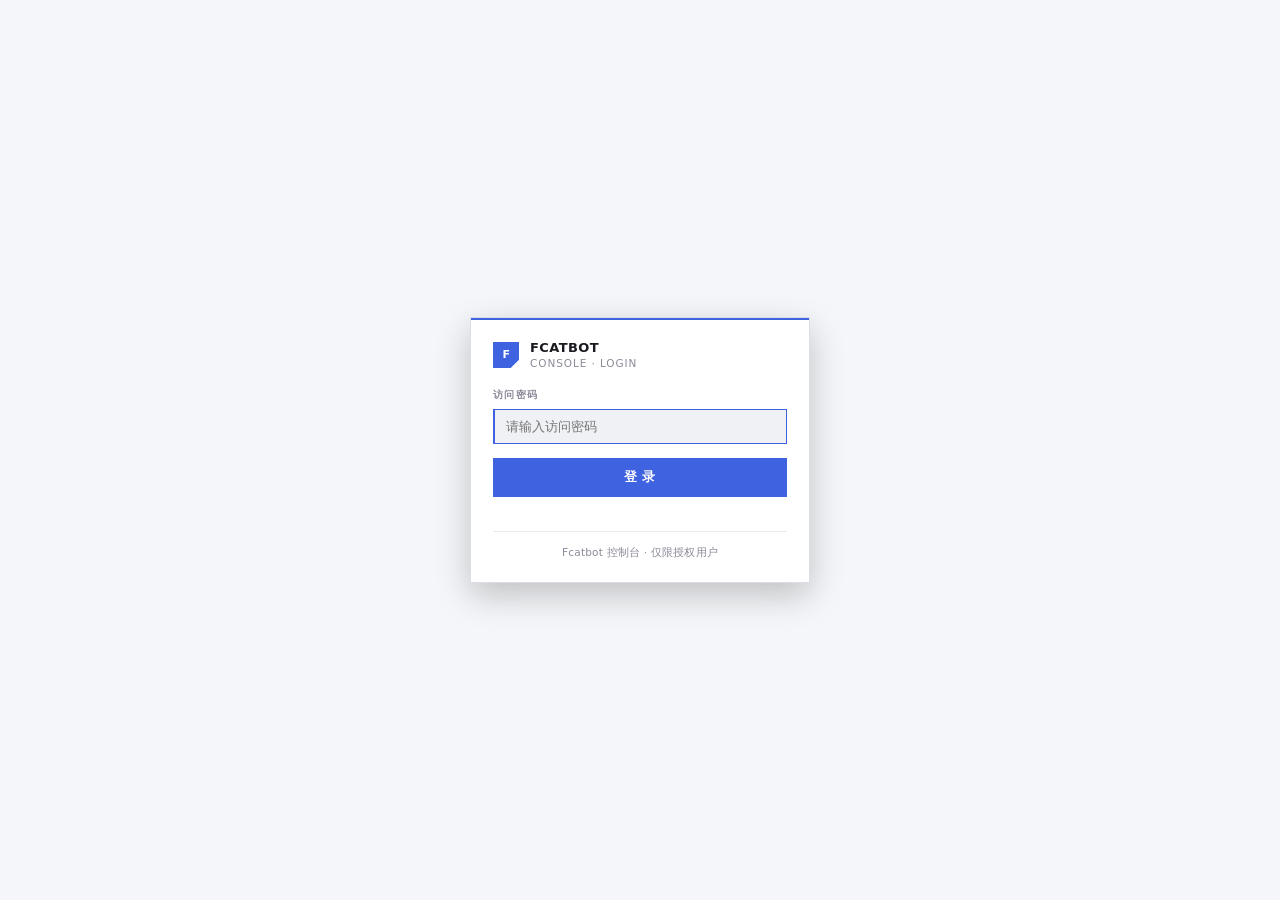
<file: src/fcatbot/webui/static/login.html>
<!DOCTYPE html>
<html lang="zh">
<head>
<meta charset="utf-8">
<meta name="viewport" content="width=device-width, initial-scale=1">
<title>Fcatbot 控制台 · 登录</title>
<script>
(function () {
  try {
    var t = localStorage.getItem('fcatbot.theme');
    if (t !== 'light' && t !== 'dark') {
      t = (window.matchMedia &&
        window.matchMedia('(prefers-color-scheme: light)').matches)
        ? 'light' : 'dark';
    }
    document.documentElement.setAttribute('data-theme', t);
  } catch (e) {
    document.documentElement.setAttribute('data-theme', 'dark');
  }
})();
</script>
<style>
  :root, :root[data-theme="dark"] {
    color-scheme: dark;
    --bg: #141418; --surface: #1b1b21; --surface-2: #22222a;
    --hover: #282830; --line: #33333d; --line-soft: #26262d;
    --line-strong: #3d3d49;
    --text: #e9e9ef; --text-2: #9d9dab; --text-3: #6a6a78;
    --accent: #7d99ff; --accent-hover: #93aaff; --accent-fg: #12121a;
    --accent-soft: rgba(125,153,255,.14);
    --accent-line: rgba(125,153,255,.55);
    --danger: #ff6b62; --danger-line: rgba(255,107,98,.35);
    --shadow-2: 0 12px 32px rgba(0,0,0,.5);
    --mono: ui-monospace, SFMono-Regular, "SF Mono", Menlo, Consolas,
      "Liberation Mono", monospace;
  }
  :root[data-theme="light"] {
    color-scheme: light;
    --bg: #f5f6f9; --surface: #ffffff; --surface-2: #f0f1f5;
    --hover: #eceef3; --line: #dcdee6; --line-soft: #e9eaf0;
    --line-strong: #c7c9d4;
    --text: #1a1a21; --text-2: #5a5a6a; --text-3: #8a8a99;
    --accent: #3f63e0; --accent-hover: #3355cc; --accent-fg: #ffffff;
    --accent-soft: rgba(63,99,224,.10);
    --accent-line: rgba(63,99,224,.45);
    --danger: #cf3a30; --danger-line: rgba(207,58,48,.30);
    --shadow-2: 0 12px 32px rgba(0,0,0,.22);
    --mono: ui-monospace, SFMono-Regular, "SF Mono", Menlo, Consolas,
      "Liberation Mono", monospace;
  }
  * { box-sizing: border-box; border-radius: 0; }
  html, body { height: 100%; margin: 0; }
  body {
    display: flex; align-items: center; justify-content: center;
    font-family: -apple-system, BlinkMacSystemFont, "Segoe UI",
      "Microsoft YaHei", system-ui, sans-serif;
    font-size: 13px; color: var(--text); background: var(--bg);
    -webkit-font-smoothing: antialiased;
  }
  .login-card {
    width: 340px; padding: 0;
    background: var(--surface);
    border: 1px solid var(--line);
    box-shadow: var(--shadow-2);
    position: relative;
    overflow: hidden;
  }
  .login-card::before {
    content: ''; position: absolute; top: 0; left: 0; right: 0;
    height: 2px; background: var(--accent);
  }
  .login-head {
    display: flex; align-items: center; gap: 11px;
    padding: 22px 22px 18px;
  }
  .brand-mark {
    width: 26px; height: 26px; flex-shrink: 0;
    display: grid; place-items: center;
    background: var(--accent);
    clip-path: polygon(0 0, 100% 0, 100% 68%, 68% 100%, 0 100%);
    color: var(--accent-fg);
    font-size: 11px; font-weight: 800; letter-spacing: -.5px;
    padding-bottom: 1px;
  }
  .brand-name { font-size: 13px; font-weight: 600; letter-spacing: .4px; line-height: 1.3; }
  .brand-meta { font-size: 10.5px; letter-spacing: .9px;
    text-transform: uppercase; color: var(--text-3); line-height: 1.3; }
  .login-body { padding: 0 22px 22px; }
  .field-label {
    display: block; margin-bottom: 7px;
    font-size: 10px; font-weight: 600; letter-spacing: 1.4px;
    text-transform: uppercase; color: var(--text-3);
  }
  .field-input {
    width: 100%; padding: 9px 11px;
    font: inherit; font-size: 13px;
    color: var(--text); background: var(--bg);
    border: 1px solid var(--line);
    border-left: 2px solid var(--accent);
    outline: none;
    transition: border-color .12s ease, background-color .12s ease;
  }
  .field-input:focus {
    border-color: var(--accent);
    background: var(--surface-2);
  }
  .field-input.error {
    border-color: var(--danger);
    border-left-color: var(--danger);
  }
  .submit-btn {
    display: flex; align-items: center; justify-content: center;
    width: 100%; margin-top: 14px; padding: 10px 15px;
    font: inherit; font-size: 12.5px; font-weight: 600;
    letter-spacing: .4px;
    color: var(--accent-fg); background: var(--accent);
    border: 1px solid transparent; cursor: pointer;
    transition: background-color .12s ease, opacity .12s ease;
  }
  .submit-btn:hover:not(:disabled) { background: var(--accent-hover); }
  .submit-btn:active:not(:disabled) { background: var(--accent); opacity: .9; }
  .submit-btn:disabled { opacity: .4; cursor: not-allowed; }
  .submit-btn:focus-visible { outline: 2px solid var(--accent); outline-offset: 2px; }
  .msg {
    margin-top: 12px; min-height: 16px;
    font-size: 11.5px; letter-spacing: .2px;
    color: var(--danger); text-align: center;
  }
  .msg.info { color: var(--text-2); }
  .footnote {
    margin-top: 6px; padding-top: 14px;
    border-top: 1px solid var(--line-soft);
    font-size: 10.5px; color: var(--text-3); text-align: center;
    letter-spacing: .2px;
  }
</style>
</head>
<body>
  <form class="login-card" id="login-form" autocomplete="on">
    <div class="login-head">
      <div class="brand-mark">F</div>
      <div>
        <div class="brand-name">FCATBOT</div>
        <div class="brand-meta">Console · Login</div>
      </div>
    </div>
    <div class="login-body">
      <label class="field-label" for="password">访问密码</label>
      <input class="field-input" type="password" id="password"
             placeholder="请输入访问密码" autocomplete="current-password"
             spellcheck="false" autofocus>
      <button class="submit-btn" type="submit" id="submit-btn">登 录</button>
      <div class="msg" id="msg"></div>
      <div class="footnote">Fcatbot 控制台 · 仅限授权用户</div>
    </div>
  </form>

<script>
(function () {
  'use strict';

  var form = document.getElementById('login-form');
  var input = document.getElementById('password');
  var btn = document.getElementById('submit-btn');
  var msg = document.getElementById('msg');

  var BTN_TEXT = btn.textContent;
  var redirectTimer = null;

  function setMsg(text, isError) {
    msg.textContent = text || '';
    msg.classList.toggle('info', !isError && !!text);
  }

  function setLoading(on) {
    btn.disabled = !!on;
    btn.textContent = on ? '验证中…' : BTN_TEXT;
  }

  /**
   * 校验 next 参数，只允许同源相对路径，防止开放重定向。
   * 拒绝：
   *   - 空 / 非字符串
   *   - 以 "//" 或 "/\" 开头（协议相对 / 反斜杠绕过）
   *   - 绝对 URL（http://、javascript:、data: 等）
   *   - 解析后 origin 与当前站点不一致
   */
  function safeNext(raw) {
    if (!raw || typeof raw !== 'string') return '/';
    // 必须以单个 '/' 开头，且第二个字符不能是 '/' 或 '\'
    if (raw.charAt(0) !== '/' || raw.charAt(1) === '/' || raw.charAt(1) === '\\') {
      return '/';
    }
    try {
      var u = new URL(raw, location.origin);
      if (u.origin !== location.origin) return '/';
      return u.pathname + u.search + u.hash;
    } catch (_) {
      return '/';
    }
  }

  form.addEventListener('submit', async function (e) {
    e.preventDefault();

    var pwd = input.value;
    if (!pwd) {
      input.classList.add('error');
      setMsg('请输入密码', true);
      input.focus();
      return;
    }

    input.classList.remove('error');
    setLoading(true);
    setMsg('正在验证…', false);

    try {
      var res = await fetch('/api/login', {
        method: 'POST',
        headers: { 'Content-Type': 'application/json' },
        body: JSON.stringify({ password: pwd }),
      });

      var data = {};
      try { data = await res.json(); } catch (_) { }

      if (res.ok && data.ok) {
        setMsg('登录成功，正在跳转…', false);

        var next = safeNext(new URLSearchParams(location.search).get('next'));

        // 兜底：若 2 秒后仍未跳转（CSP / 扩展拦截等），恢复按钮
        redirectTimer = setTimeout(function () {
          setLoading(false);
          setMsg('跳转被拦截，请手动访问 ' + next, true);
        }, 2000);

        location.replace(next);
        return;
      }

      // 区分"密码错误"与"服务端响应异常"
      if (!res.ok) {
        input.classList.add('error');
        setMsg(data.message || '密码错误', true);
        input.select();
      } else {
        input.classList.add('error');
        setMsg(data.message || '服务端响应异常，请稍后重试', true);
        input.select();
      }

      setLoading(false);
    } catch (err) {
      input.classList.add('error');
      setMsg('请求失败: ' + (err && err.message ? err.message : err), true);
      setLoading(false);
    }
  });

  input.addEventListener('input', function () {
    if (input.classList.contains('error') && input.value) {
      input.classList.remove('error');
      setMsg('', false);
    }
  });

  // 页面卸载时清掉兜底计时器，避免无意义触发
  window.addEventListener('pagehide', function () {
    if (redirectTimer) {
      clearTimeout(redirectTimer);
      redirectTimer = null;
    }
  });
})();
</script>
</body>
</html>
</file>
